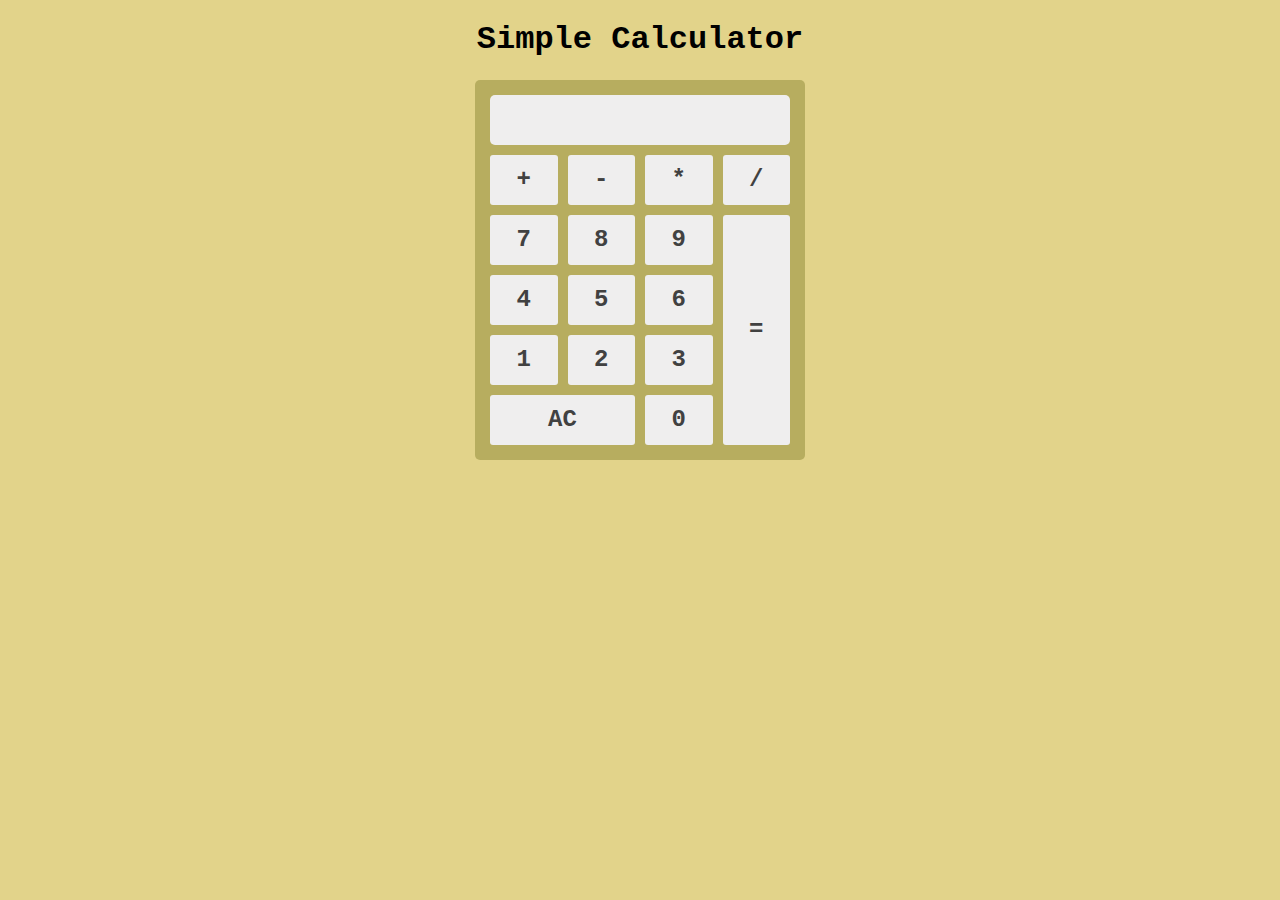
<file: src/pages/calculator.html>
<!DOCTYPE html>
<html lang="en">
<head>
    <meta charset="UTF-8">
    <meta http-equiv="X-UA-Compatible" content="IE=edge">
    <meta name="viewport" content="width=device-width, initial-scale=1.0">
    <link rel="stylesheet" href="../../style/calculator.css">
    <script src="../../script/calculator.js"></script>
    <title>Simple Calculator</title>
</head>

<body style="background-color: #e2d38a;">
    <h1>Simple Calculator</h1>

    <div id = "container">
        <div id="display"></div>
        <div class="key plus" onclick="updateDisplay('+')">+</div>
        <div class="key minus" onclick="updateDisplay('-')" >-</div>
        <div class=" key multiply" onclick="updateDisplay('*')">*</div>
        <div class="key division" onclick="updateDisplay('/')">/</div>
        <div class="key seven" onclick="updateDisplay('7')">7</div>
        <div class="key eight" onclick="updateDisplay('8')">8</div>
        <div class="key nine" onclick="updateDisplay('9')">9</div>
        <div class="key four" onclick="updateDisplay('4')">4</div>
        <div class="key five" onclick="updateDisplay('5')">5</div>
        <div class="key six" onclick="updateDisplay('6')">6</div>
        <div class="key one" onclick="updateDisplay('1')">1</div>
        <div class="key two" onclick="updateDisplay('2')">2</div>
        <div class="key three" onclick="updateDisplay('3')">3</div>
        <div class="key zero" onclick="updateDisplay('0')">0</div>
        <div class="total" onclick="updateDisplay('=')">=</div>
        <div class="key none" onclick="updateDisplay('')">AC</div>
    </div>
</body>
</html>
</file>
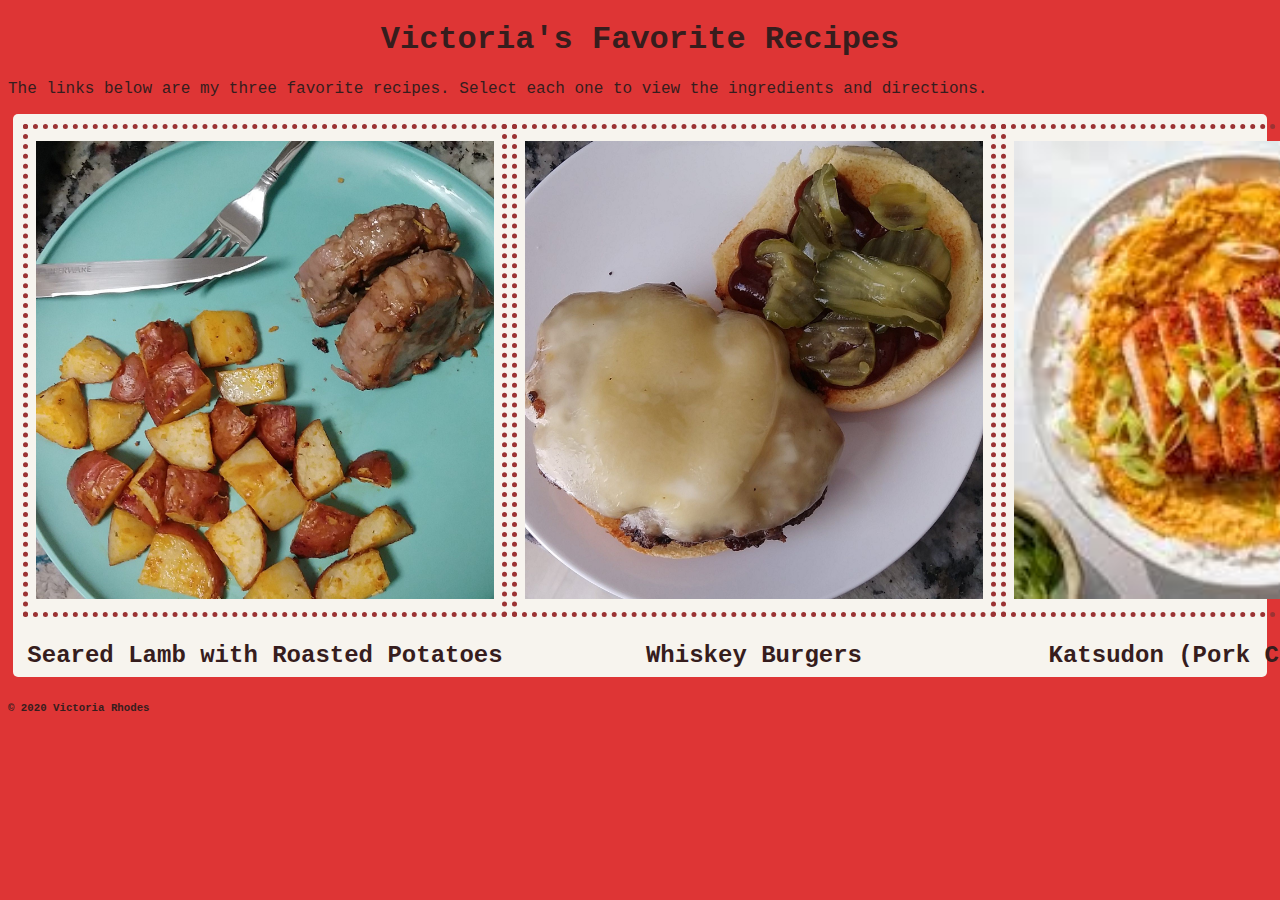
<file: src/pages/my-recipes.html>
<!DOCTYPE html>
<html lang="en">
<head>
    <meta charset="UTF-8">
    <meta http-equiv="X-UA-Compatible" content="IE=edge">
    <meta name="viewport" content="width=device-width, initial-scale=1.0">
    <link rel="stylesheet" href="../../style/recipes-style.css">
    <title>My Favorite Recipes</title>

</head>
<body>
    <!-- REMINDER: MAKE SURE EACH RECIPE PAGE GOES TO THE HOME TAB FOR A DIFFERENT RECIPE SELECTION -->
    <h1>Victoria's Favorite Recipes</h1>

    <!-- recipes must have Name, Image, Ingredients List (ul), and Directions (ol) -->
    <!-- paragraph tag explaining each recipe -->
    <p>The links below are my three favorite recipes. Select each one to view the ingredients and directions.</p>

        <div id="container1">
            <div class="photo1">
                <a href="../pages/recipes/lamb-and-potatoes.html"><img src="../images/food/lamb-and-potatoes.jpg" alt="Lamb and Potatoes" width="458" height="458"></a>
            </div>
            <div class="photo2">
                <a href="../pages/recipes/burgers.html"><img src="../images/food/whiskey-burgers.jpg" alt="Lamb and Potatoes" width="458" height="458"></a>
            </div>
            <div class="photo3">
                <a href="../pages/recipes/katsudon.html"><img src="../images/food/katsudon.jfif" alt="Lamb and Potatoes" width="458" height="458"></a>
            </div>
            <div class="info1">
                <h2>Seared Lamb with Roasted Potatoes</h2>
            </div>
            <div class="info2">
                <h2>Whiskey Burgers</h2>
            </div>
            <div class="info3">
                <h2>Katsudon (Pork Cutlet Bowl)</h2>
            </div>
        </div>

        <h6>&copy; 2020 Victoria Rhodes</h6>
</body>
</html>
</file>
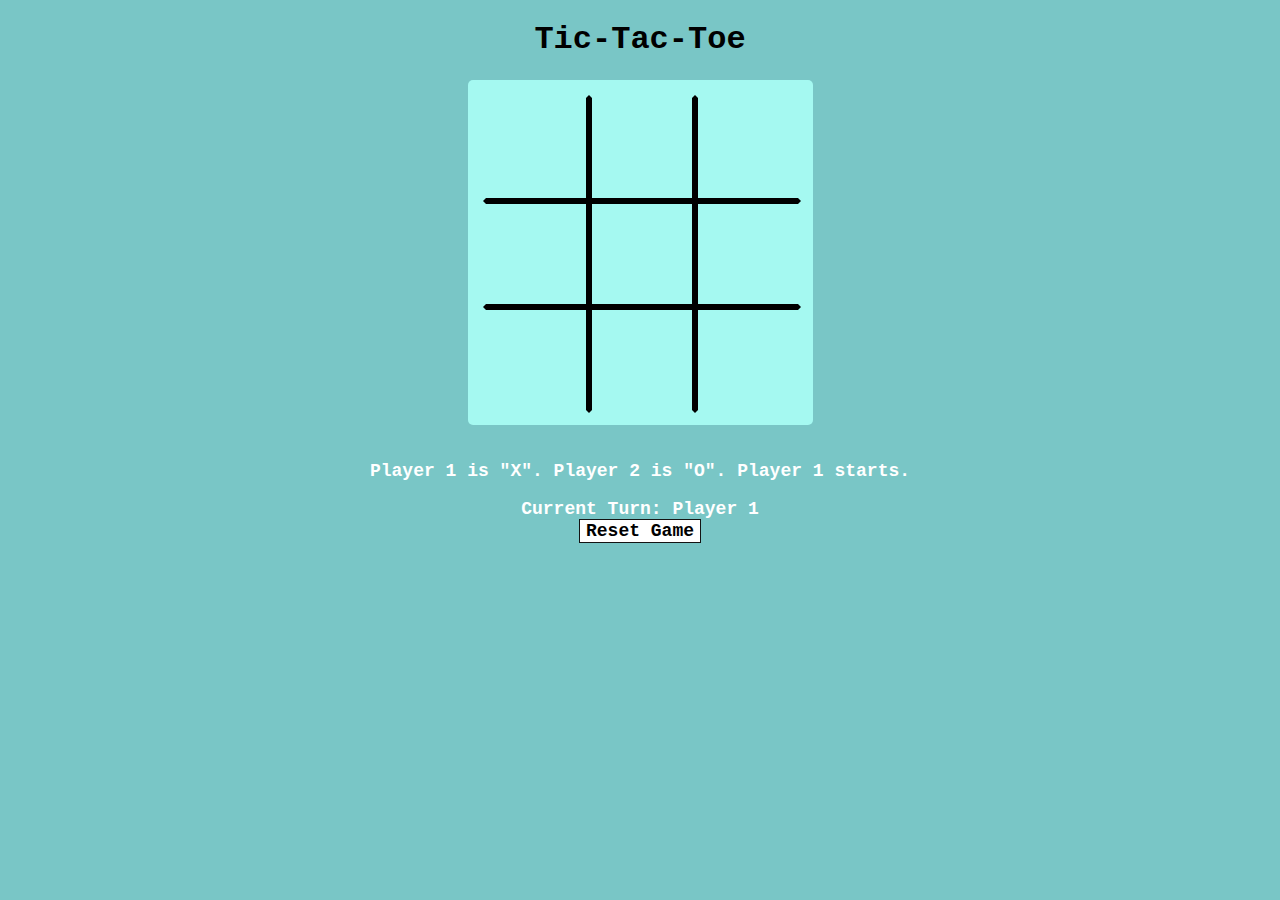
<file: src/pages/tic-tac-toe.html>
<!DOCTYPE html>
<html lang="en">
<head>
    <meta charset="UTF-8">
    <meta http-equiv="X-UA-Compatible" content="IE=edge">
    <meta name="viewport" content="width=device-width, initial-scale=1.0">
    <title>Tic-Tac-Toe</title>
    <link rel="stylesheet" href="../../style/tic-tac-toe.css">
    <script src="../../script/tic-tac-toe.js"></script>
</head>

<body>
    <h1>Tic-Tac-Toe</h1>
    <div id="container">
        <div id="box_0" class="box" onclick ="turn(this)"></div>
        <div id="box_1" class="box" onclick ="turn(this)"></div>
        <div id="box_2" class="box" onclick ="turn(this)"></div>
        <div id="box_3" class="box" onclick ="turn(this)"></div>
        <div id="box_4" class="box" onclick ="turn(this)"></div>
        <div id="box_5" class="box" onclick ="turn(this)"></div>
        <div id="box_6" class="box" onclick ="turn(this)"></div>
        <div id="box_7" class="box" onclick ="turn(this)"></div>
        <div id="box_8" class="box" onclick ="turn(this)"></div>
    </div>
    <br>
    <p id="played">Player 1 is "X". Player 2 is "O". Player 1 starts.</p>
    <div><span id="state">Current Turn: </span><span id="player">Player 1</span></div>
    <button onclick="reset()">Reset Game</button>
</body>
</html>
</file>
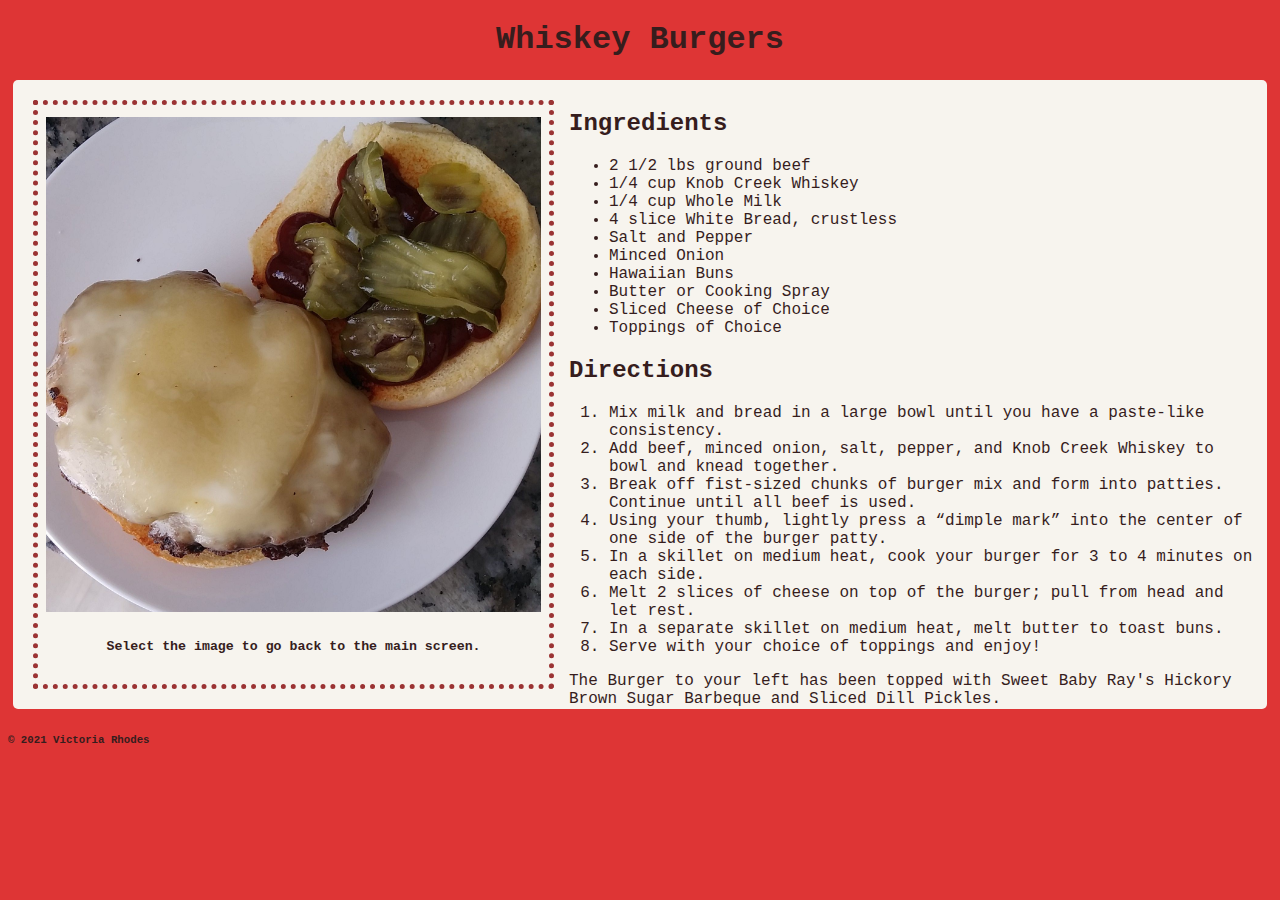
<file: src/pages/recipes/burgers.html>
<!DOCTYPE html>
<html lang="en">
<head>
    <meta charset="UTF-8">
    <meta name="viewport" content="width=device-width, initial-scale=1.0">
    <link rel="stylesheet" href="../../../style/recipes-style.css">
    <title>Whiskey Burgers</title>
</head>

<body>
    <!-- recipes must have Name (h1), Image (a(img)), Ingredients List (ul), and Directions (ol) -->
    <h1>Whiskey Burgers</h1>

    <div id="container2">
        <div class="photo">
            <a href="../my-recipes.html"><img src="../../images/food/whiskey-burgers.jpg" alt="Whiskey Burgers" width="495" height="495"></a>
            <h5>Select the image to go back to the main screen.</h5>
        </div>
        <div class="info">
            <h2>Ingredients</h2>
            <p>
                <ul>
                    <li>2 1/2 lbs ground beef</li>
                    <li>1/4 cup Knob Creek Whiskey</li>
                    <li>1/4 cup Whole Milk</li>
                    <li>4 slice White Bread, crustless</li>
                    <li>Salt and Pepper</li>
                    <li>Minced Onion</li>
                    <li>Hawaiian Buns</li>
                    <li>Butter or Cooking Spray</li>
                    <li>Sliced Cheese of Choice</li>
                    <li>Toppings of Choice</li>
                </ul>
            </p>

            <h2>Directions</h2>
            <p>
                <ol>
                    <li>Mix milk and bread in a large bowl until you have a paste-like consistency.</li>
                    <li>Add beef, minced onion, salt, pepper, and Knob Creek Whiskey to bowl and knead together.</li>
                    <li>Break off fist-sized chunks of burger mix and form into patties. Continue until all beef is used.</li>
                    <li>Using your thumb, lightly press a “dimple mark” into the center of one side of the burger patty.</li>
                    <li>In a skillet on medium heat, cook your burger for 3 to 4 minutes on each side.</li>
                    <li>Melt 2 slices of cheese on top of the burger; pull from head and let rest.</li>
                    <li>In a separate skillet on medium heat, melt butter to toast buns.</li>
                    <li>Serve with your choice of toppings and enjoy!</li>
                </ol>
                <p>The Burger to your left has been topped with Sweet Baby Ray's Hickory Brown Sugar Barbeque and Sliced Dill Pickles.</p>
            </p>
        </div>
    </div>

    <h6>&copy; 2021 Victoria Rhodes</h6>
</body>
</html>
</file>
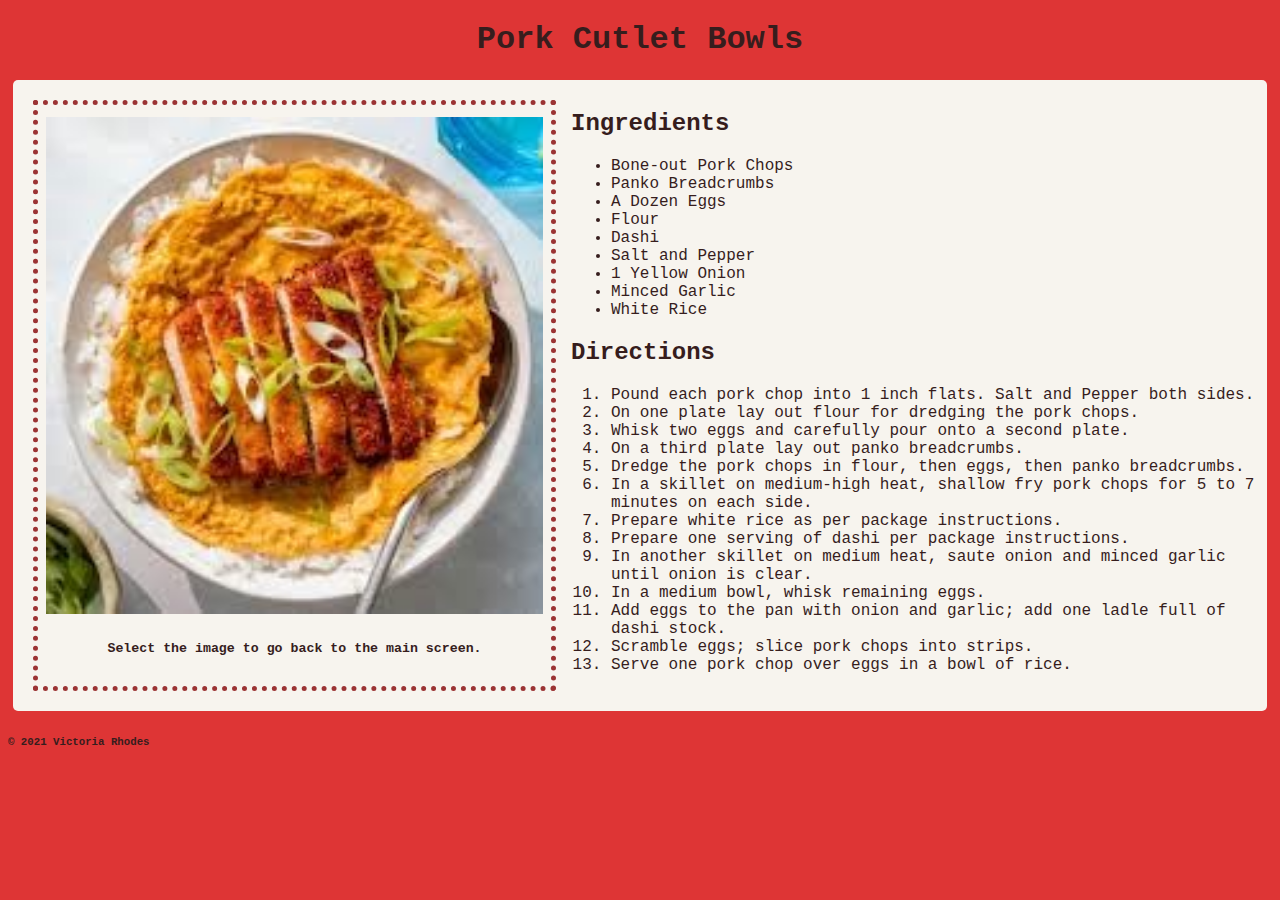
<file: src/pages/recipes/katsudon.html>
<!DOCTYPE html>
<html lang="en">
<head>
    <meta charset="UTF-8">
    <meta name="viewport" content="width=device-width, initial-scale=1.0">
    <link rel="stylesheet" href="../../../style/recipes-style.css">
    <title>Katsudon</title>
</head>

<body>
    <!-- recipes must have Name (h1), Image (a(img)), Ingredients List (ul), and Directions (ol) -->
    <h1>Pork Cutlet Bowls</h1>

    <div id="container2">
        <div class="photo">
            <a href="../my-recipes.html"><img src="../../images/food/katsudon.jfif" alt="Katsudon" width="497" height="497"></a>
            <h5>Select the image to go back to the main screen.</h5>
        </div>
        <div class="info">
            <h2>Ingredients</h2>
            <p>
                <ul>
                    <li>Bone-out Pork Chops</li>
                    <li>Panko Breadcrumbs</li>
                    <li>A Dozen Eggs</li>
                    <li>Flour</li>
                    <li>Dashi</li>
                    <li>Salt and Pepper</li>
                    <li>1 Yellow Onion</li>
                    <li>Minced Garlic</li>
                    <li>White Rice</li>
                </ul>
            </p>

            <h2>Directions</h2>
            <p>
                <ol>
                    <li>Pound each pork chop into 1 inch flats. Salt and Pepper both sides.</li>
                    <li>On one plate lay out flour for dredging the pork chops.</li>
                    <li>Whisk two eggs and carefully pour onto a second plate.</li>
                    <li>On a third plate lay out panko breadcrumbs.</li>
                    <li>Dredge the pork chops in flour, then eggs, then panko breadcrumbs.</li>
                    <li>In a skillet on medium-high heat, shallow fry pork chops for 5 to 7 minutes on each side.</li>
                    <li>Prepare white rice as per package instructions.</li>
                    <li>Prepare one serving of dashi per package instructions.</li>
                    <li>In another skillet on medium heat, saute onion and minced garlic until onion is clear.</li>
                    <li>In a medium bowl, whisk remaining eggs.</li>
                    <li>Add eggs to the pan with onion and garlic; add one ladle full of dashi stock.</li>
                    <li>Scramble eggs; slice pork chops into strips.</li>
                    <li>Serve one pork chop over eggs in a bowl of rice.</li>
                </ol>
            </p>
        </div>
    </div>
        
    <h6>&copy; 2021 Victoria Rhodes</h6>
</body>
</html>
</file>
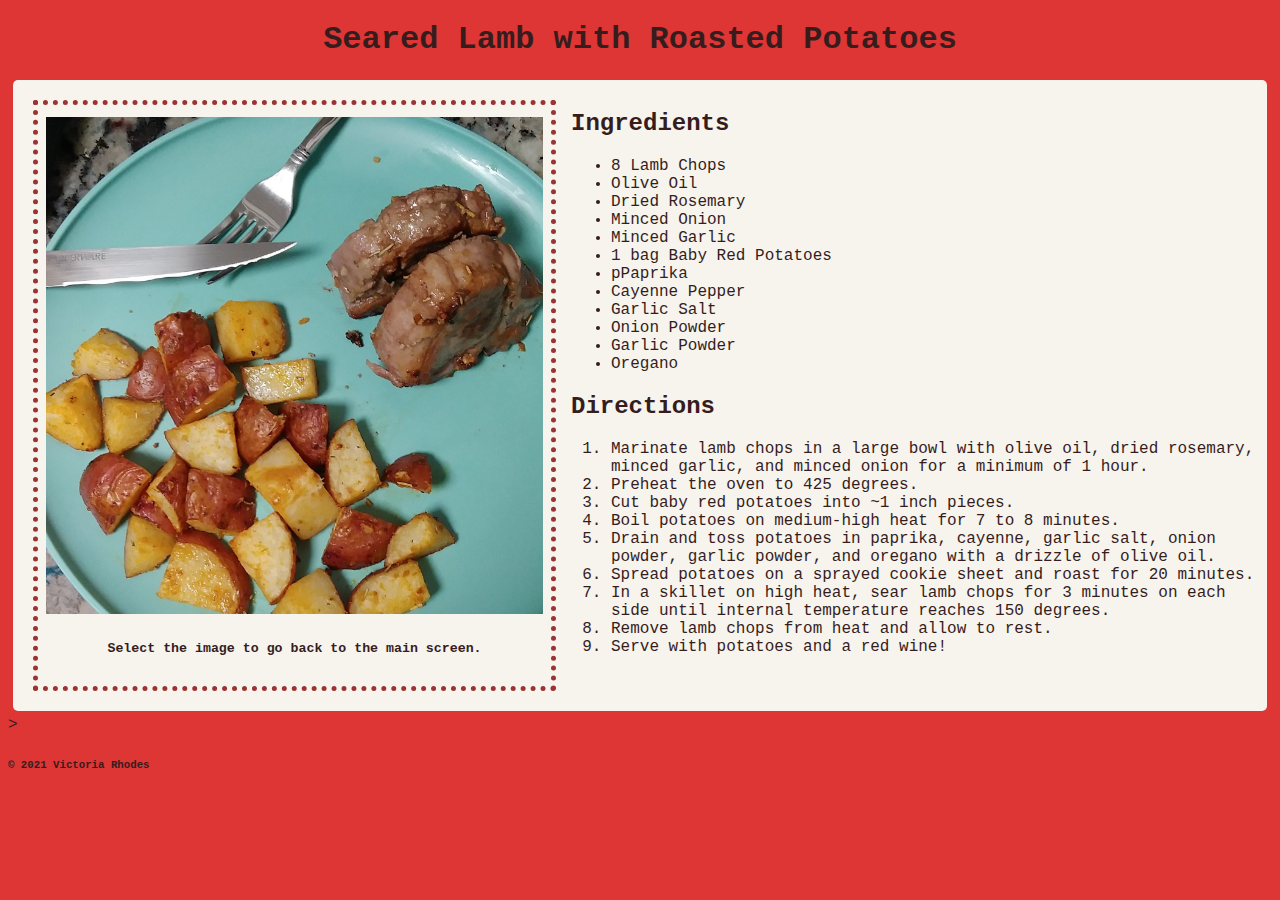
<file: src/pages/recipes/lamb-and-potatoes.html>
<!DOCTYPE html>
<html lang="en">
<head>
    <meta charset="UTF-8">
    <meta name="viewport" content="width=device-width, initial-scale=1.0">
    <link rel="stylesheet" href="../../../style/recipes-style.css">
    <title>Lamb and Potatoes</title>
</head>
<body>
    <!-- recipes must have Name (h1), Image (a(img)), Ingredients List (ul), and Directions (ol) -->
    <h1>Seared Lamb with Roasted Potatoes</h1>
    <div id="container2">
        <div class="photo">
            <a href="../my-recipes.html"><img src="../../images/food/lamb-and-potatoes.jpg" alt="Lamb and Potatoes" width="497" height="497"></a>
            <h5>Select the image to go back to the main screen.</h5>
        </div>
        <div id="info">
            <h2>Ingredients</h2>
            <p>
                <ul>
                    <li>8 Lamb Chops</li>
                    <li>Olive Oil</li>
                    <li>Dried Rosemary</li>
                    <li>Minced Onion</li>
                    <li>Minced Garlic</li>
                    <li>1 bag Baby Red Potatoes</li>
                    <li>pPaprika</li>
                    <li>Cayenne Pepper</li>
                    <li>Garlic Salt</li>
                    <li>Onion Powder</li>
                    <li>Garlic Powder</li>
                    <li>Oregano</li>
                </ul>
            </p>
    
            <h2>Directions</h2>
            <p>
                <ol>
                    <li>Marinate lamb chops in a large bowl with olive oil, dried rosemary, minced garlic, and minced onion for a
                        minimum of 1 hour.</li>
                    <li>Preheat the oven to 425 degrees.</li>
                    <li>Cut baby red potatoes into ~1 inch pieces.</li>
                    <li>Boil potatoes on medium-high heat for 7 to 8 minutes.</li>
                    <li>Drain and toss potatoes in paprika, cayenne, garlic salt, onion powder, garlic powder, and oregano with a
                        drizzle of olive oil.</li>
                    <li>Spread potatoes on a sprayed cookie sheet and roast for 20 minutes.</li>
                    <li>In a skillet on high heat, sear lamb chops for 3 minutes on each side until internal temperature reaches 150
                        degrees.</li>
                    <li>Remove lamb chops from heat and allow to rest.</li>
                    <li>Serve with potatoes and a red wine!</li>
                </ol>
            </p>
        </div>
    </div>>
    <h6>&copy; 2021 Victoria Rhodes</h6>
</body>
</html>
</file>
<file: style/calculator.css>
#container {
    display: grid;
    width: 300px;
    margin: auto;
    background-color: #b7ad5f;
    border-radius: 5px;
    padding: 15px;
    grid-gap: 10px;
    grid-template-areas: 
        'result result result result'
        'add subtract multiply division'
        'digit7 digit8 digit9 equals'
        'digit4 digit5 digit6 equals'
        'digit1 digit2 digit3 equals'
        'clear clear digit0 equals';
}
#display {
    background-color: #efeeee;
    color: #414141;
    height: 50px;
    border-radius: 5px;
    text-align: right;
    line-height: 45px;
    grid-area: result;
    font-family: 'Courier New', Courier, monospace;
    font-size: 24px;
}
.key {
    background-color: #efeeee;
    color: #414141;
    height: 50px;
    border-radius: 3px;
    text-align: center;
    line-height: 50px;
    font-family: 'Courier New', Courier, monospace;
    font-size: 24px;
    font-weight: bold;
    cursor: pointer;
}

.plus {
    grid-area: add;
}
.minus {
    grid-area: subtract;
}
.multiply {
    grid-area: multiply;
}
.divide {
    grid-area: division;
}
.none {
    grid-area: clear;
}
.total {
    grid-area: equals;
    background-color: #efeeee;
    color:#414141;
    height: 230px;
    font-size: 24px;
    border-radius: 3px;
    text-align: center;
    line-height: 230px;
    font-weight: bold;
    font-family: 'Courier New', Courier, monospace;
}

.zero {
    grid-area: digit0;
}
.one {
    grid-area: digit1;
}
.two {
    grid-area: digit2;
}
.three {
    grid-area: digit3;
}
.four {
    grid-area: digit4;
}
.five {
    grid-area: digit5;
}
.six {
    grid-area: digit6;
}
.seven {
    grid-area: digit7;
}
.eight {
    grid-area: digit8;
}
.nine {
    grid-area: digit9;
}

h1 {
    font-family: 'Courier New', Courier, monospace;
    font-weight: bold;
    text-align: center;
}
</file>
<file: style/recipes-style.css>
#container1 {
    display: grid;
    margin: 5px;
    background-color: #f7f4ee;
    text-align: center;
    border-radius: 5px;
    padding: 10px;
    grid-gap: 5px;
    grid-template-areas: 
        'image1 image2 image3'
        'text1 text2 text3'
        'copy copy copy';
}
#container2 {
    display: grid;
    margin: 5px;
    background-color: #f7f4ee;
    border-radius: 5px;
    padding: 10px;
    grid-gap: 5px;
    grid-template-areas: 
        'image text';
}

.photo {
    grid-area: image;
    border: 5px dotted #9b3333;
    padding: 12px 8px 8px 8px;
    margin: 10px;
}
.photo1 {
    grid-area: image1;
    border: 5px dotted #9b3333;
    padding: 12px 8px 8px 8px;
}
.photo2 {
    grid-area: image2;
    border: 5px dotted #9b3333;
    padding: 12px 8px 8px 8px;
}
.photo3 {
    grid-area: image3;
    border: 5px dotted #9b3333;
    padding: 12px 8px 8px 8px;
}

.info {
    grid-area: text;
    font-size: 16;
    height: 40px;
}
.info1 {
    grid-area: text1;
    font-size: 16;
    height: 40px;
}
.info2 {
    grid-area: text2;
    font-size: 16;
    height: 40px;
}
.info3 {
    grid-area: text3;
    font-size: 16;
    height: 40px;
}

body {
    background-color: #de3535;
    font-family: 'Courier New', Courier, monospace;
    color: #361d1d;
}
h1 {
    text-align: center;
    font-size: 24;
}
h5 {
    text-align: center;
}
p, li {
    font-size: 16;
}
</file>
<file: style/tic-tac-toe.css>
#container {
    display: grid;
    width: 315px;
    height: 315px;
    margin: auto;
    background-color: #a5f9f1;
    border-radius: 5px;
    padding: 15px;
    grid-template-areas:
        'box1 box2 box3'
        'box4 box5 box6'
        'box7 box8 box9';
}
.box {
    display: flex;
    height: 100px;
    width: 100px;
    border: 3px solid black;
    color: #343434;
    align-items: center;
    justify-content: center;
    font-family: 'Courier New', Courier, monospace;
    font-weight: bold;
    font-size: 24px;
    transition: 0.3s linear;
}
.box:hover {
    cursor: pointer;
    background-color:white;
}

#box_0 {
    grid-area: box1;
    border-left-color: transparent;
    border-top-color: transparent;
}
#box_1 {
    grid-area: box2;
    border-top-color: transparent;
}
#box_2 {
    grid-area: box3;
    border-top-color: transparent;
    border-right-color: transparent;
}

#box_3 {
    grid-area: box4;
    border-left-color: transparent;
}
#box_4 {
    grid-area: box5;
}
#box_5 {
    grid-area: box6;
    border-right-color: transparent;
}

#box_6 {
    grid-area: box7;
    border-left-color: transparent;
    border-bottom-color: transparent;
}
#box_7 {
    grid-area: box8;
    border-bottom-color: transparent;
}
#box_8 {
    grid-area: box9;
    border-right-color: transparent;
    border-bottom-color: transparent;
}

body {
    background-color: #79c6c6;
    font-family: 'Courier New', Courier, monospace;
    font-weight: bold;
    text-align: center;
}
button {
    border: 1px solid #141414;
    background-color: white;
    font-family: 'Courier New', Courier, monospace;
    font-size: 18px;
    font-weight: bold;
}
button:hover {
    border: 2px solid #141414;
    background-color: #a5f9f1;
    color: #79c6c6;
    font-family: 'Courier New', Courier, monospace;
    font-size: 32px;
    font-weight: bold;
}
p, #state, #player {
    color: white;
    font-size: 18px;
}
</file>
